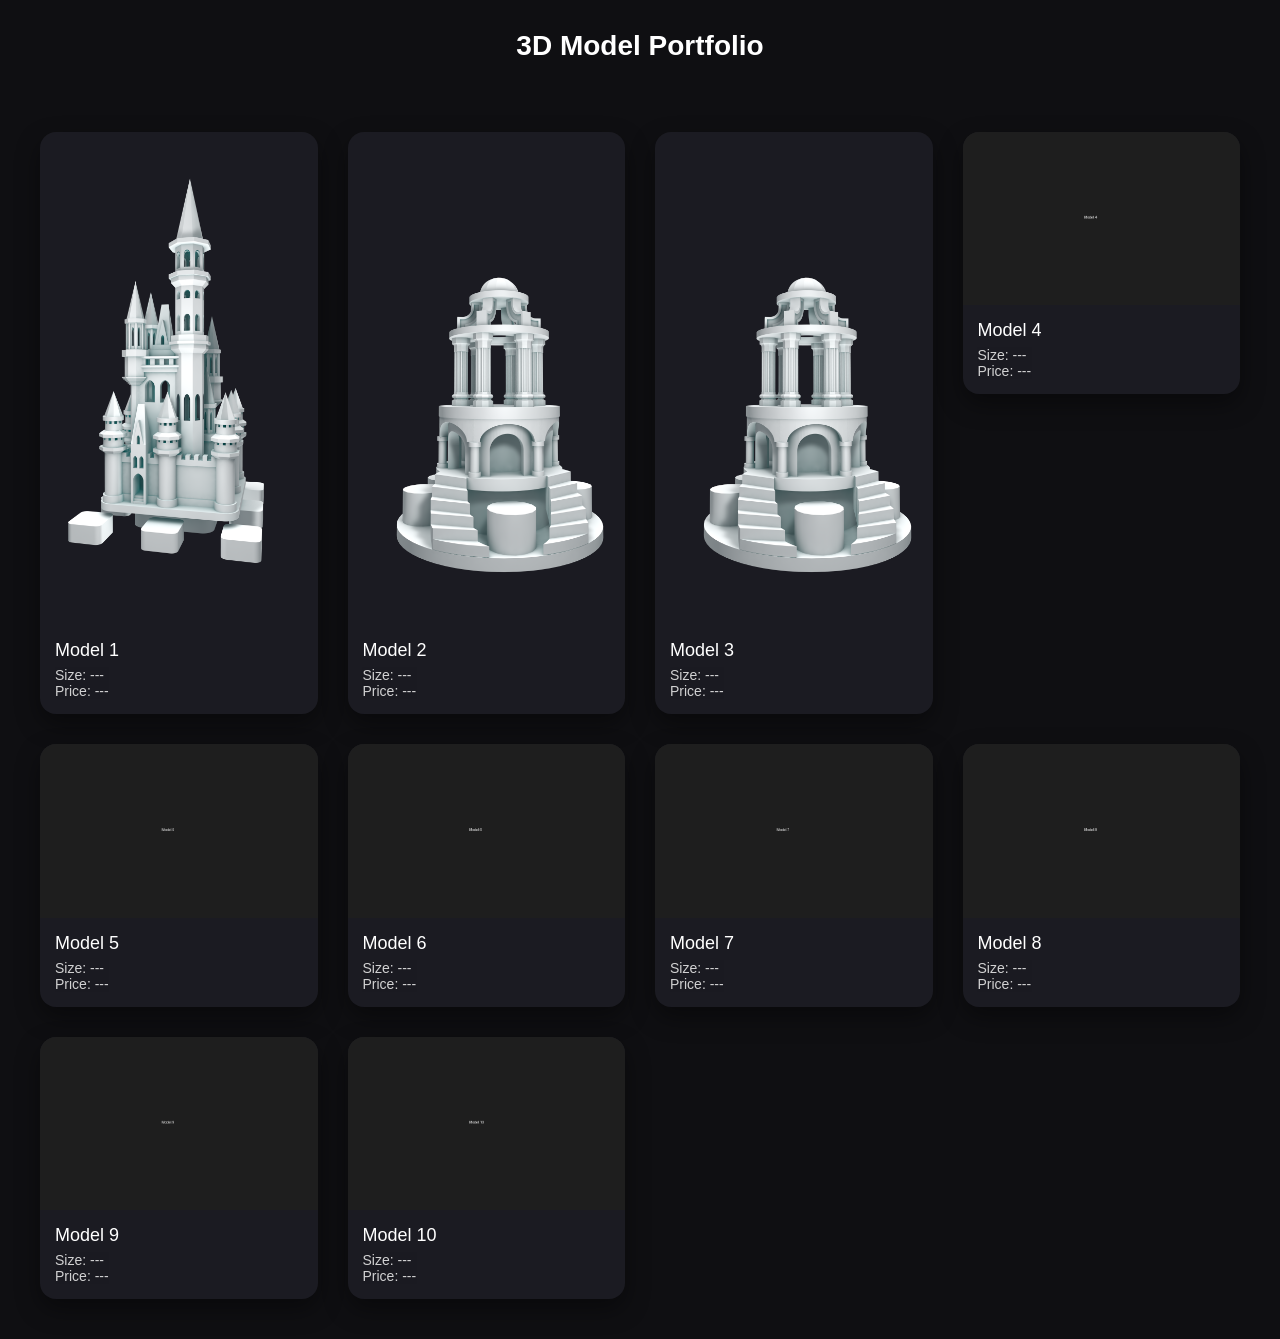
<file: index.html>
<!DOCTYPE html>
<html>
<head>
<meta charset="UTF-8">
<title>3D Portfolio</title>
<link rel="stylesheet" href="css/style.css">
</head>

<body>

<header>3D Model Portfolio</header>

<div class="grid">

<a href="model1.html">
<div class="card">
<img src="preview/1.png">
<div class="card-content">
<div class="card-title">Model 1</div>
<div class="card-meta">Size: ---<br>Price: ---</div>
</div>
</div>
</a>

<a href="model2.html">
<div class="card">
<img src="preview/2.png">
<div class="card-content">
<div class="card-title">Model 2</div>
<div class="card-meta">Size: ---<br>Price: ---</div>
</div>
</div>
</a>

<a href="model3.html">
<div class="card">
<img src="preview/3.png">
<div class="card-content">
<div class="card-title">Model 3</div>
<div class="card-meta">Size: ---<br>Price: ---</div>
</div>
</div>
</a>

<a href="model4.html">
<div class="card">
<img src="preview/4.png">
<div class="card-content">
<div class="card-title">Model 4</div>
<div class="card-meta">Size: ---<br>Price: ---</div>
</div>
</div>
</a>

<a href="model5.html">
<div class="card">
<img src="preview/5.png">
<div class="card-content">
<div class="card-title">Model 5</div>
<div class="card-meta">Size: ---<br>Price: ---</div>
</div>
</div>
</a>

<a href="model6.html">
<div class="card">
<img src="preview/6.png">
<div class="card-content">
<div class="card-title">Model 6</div>
<div class="card-meta">Size: ---<br>Price: ---</div>
</div>
</div>
</a>

<a href="model7.html">
<div class="card">
<img src="preview/7.png">
<div class="card-content">
<div class="card-title">Model 7</div>
<div class="card-meta">Size: ---<br>Price: ---</div>
</div>
</div>
</a>

<a href="model8.html">
<div class="card">
<img src="preview/8.png">
<div class="card-content">
<div class="card-title">Model 8</div>
<div class="card-meta">Size: ---<br>Price: ---</div>
</div>
</div>
</a>

<a href="model9.html">
<div class="card">
<img src="preview/9.png">
<div class="card-content">
<div class="card-title">Model 9</div>
<div class="card-meta">Size: ---<br>Price: ---</div>
</div>
</div>
</a>

<a href="model10.html">
<div class="card">
<img src="preview/10.png">
<div class="card-content">
<div class="card-title">Model 10</div>
<div class="card-meta">Size: ---<br>Price: ---</div>
</div>
</div>
</a>

</div>

</body>
</html>
</file>
<file: css/style.css>
body{
margin:0;
font-family:Arial, Helvetica, sans-serif;
background:#0f0f12;
color:#ffffff;
}

header{
padding:30px;
text-align:center;
font-size:28px;
font-weight:bold;
}

.grid{
max-width:1200px;
margin:auto;
display:grid;
grid-template-columns:repeat(auto-fit,minmax(240px,1fr));
gap:30px;
padding:40px;
}

.card{
background:#1b1b22;
border-radius:16px;
overflow:hidden;
transition:0.3s;
box-shadow:0 10px 25px rgba(0,0,0,0.4);
}

.card:hover{
transform:translateY(-6px) scale(1.03);
}

.card img{
width:100%;
display:block;
}

.card-content{
padding:15px;
}

.card-title{
font-size:18px;
margin-bottom:6px;
}

.card-meta{
font-size:14px;
opacity:0.8;
}

a{
color:white;
text-decoration:none;
}

.viewer-container{
max-width:1100px;
margin:auto;
padding:40px;
text-align:center;
}

model-viewer{
width:100%;
height:600px;
background:#000;
border-radius:14px;
}

.info-box{
margin-top:25px;
background:#1b1b22;
padding:20px;
border-radius:14px;
display:inline-block;
text-align:left;
min-width:260px;
}

.info-title{
font-size:20px;
margin-bottom:10px;
}

.back{
margin-top:30px;
display:inline-block;
font-size:16px;
}
</file>
